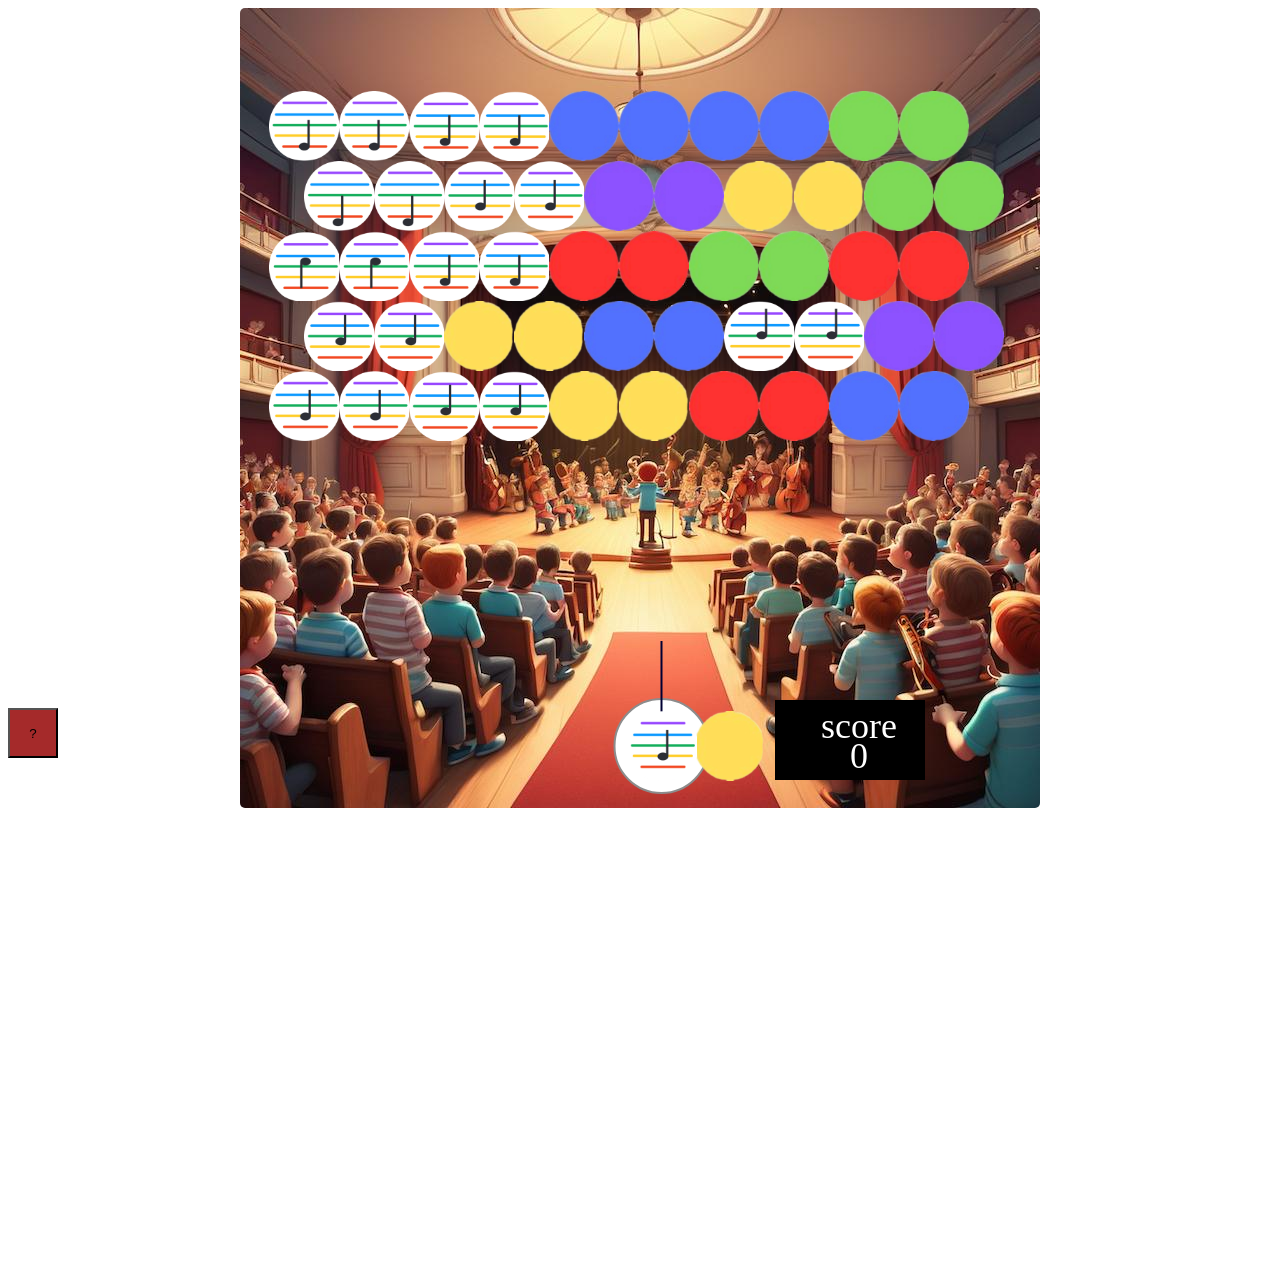
<file: index.html>
<!DOCTYPE html>
<html lang="en">

<head>
    <meta charset="UTF-8">
    <meta name="viewport" content="width=device-width, initial-scale=1.0">
    
    
    <link rel="stylesheet" href="style.css">
    <title>Music Notes</title>
</head>

<body>




    <div id="sounds-shouter-first-level-first-step">



        <div id="canvas-wrap">
            <canvas id="viewport" width="800" height="800">
         
        </canvas>
            <img id="do1 ball" src="assets/C1-modified.png" alt="do1 ball" style="display: none;">
            <img id="re ball" src="assets/D-modified.png" alt="re ball" style="display: none;">
            <img id="mi ball" src="assets/E-modified.png" alt="mi ball" style="display: none;">
            <img id="fa ball" src="assets/F-modified.png" alt="fa ball" style="display: none;">
            <img id="sol ball" src="assets/G-modified.png" alt="sol ball" style="display: none;">
            <img id="la ball" src="assets/A-modified.png" alt="la ball" style="display: none;">
            <img id="ci ball" src="assets/B-modified.png" alt="ci ball" style="display:none;">
            <img id="do2 ball" src="assets/C2-modified.png" alt="do2 ball" style="display: none;">
            <img id="red-ball" src="assets/red ball.png" alt="red-ball" style="display: none;">
            <img id="blue-ball" src="assets/blue ball.png" alt="blue-ball" style="display: none;">
            <img id="green-ball" src="assets/green ball.png" alt="green-ball" style="display: none;">
            <img id="yellow-ball" src="assets/yellow ball.png" alt="yelllow-ball" style="display: none;">
            <img id="purple-ball" src="assets/purple ball.png" alt="purple-ball" style="display: none;">
            <audio id="do-1" controls style="display: none;">
                <source src="assets/C1.mp3" type="audio/mpeg">
                Your browser does not support the audio element.
              </audio>
            <audio id="re" controls style="display: none;">
                <source src="assets/D.mp3" type="audio/mpeg">
                Your browser does not support the audio element.
              </audio>
            <audio id="mi" controls style="display: none;">
                <source src="assets/E.mp3" type="audio/mpeg">
                Your browser does not support the audio element.
              </audio>
            <audio id="fa" controls style="display: none;">
                <source src="assets/F.mp3" type="audio/mpeg">
                Your browser does not support the audio element.
              </audio>
            <audio id="sol" controls style="display: none;">
                <source src="assets/G.mp3" type="audio/mpeg">
                Your browser does not support the audio element.
              </audio>
            <audio id="la" controls style="display: none;">
                <source src="assets/A.mp3" type="audio/mpeg">
                Your browser does not support the audio element.
              </audio>
            <audio id="ci" controls style="display: none;">
                <source src="assets/B.mp3" type="audio/mpeg">
                Your browser does not support the audio element.
              </audio>
            <audio id="do-2" controls style="display: none;">
                <source src="assets/C2.mp3" type="audio/mpeg">
                Your browser does not support the audio element.
              </audio>
            <audio id="winning" controls style="display: none;">
                <source src="assets/winning.mp3" type="audio/mpeg">
                Your browser does not support the audio element.
              </audio>
            <audio id="loosing" controls style="display: none;">
                <source src="assets/losing.mp3" type="audio/mpeg">
                Your browser does not support the audio element.
              </audio>

            <audio id="buble-move" controls style="display: none;">
                <source src="assets/bubble move.mp3" type="audio/mpeg">
                Your browser does not support the audio element.
              </audio>
            <audio id="buble-pop" controls style="display: none;">
                <source src="assets/bubble pop.mp3" type="audio/mpeg">
                Your browser does not support the audio element.
              </audio>
        </div>
          <div>
            <button style="width: 50px; height: 50px; background-color: brown; position: relative; bottom: 500px;" onclick="displayNotes()">?</button>
            <div id="notes-pop-up" style="display: none; position: relative; bottom: 500px;">
                <img id="notes-img" src="notes/notes-map.png" alt="notes-map" >
                <button style="width: 50px; height:50px; position: absolute; left:500px; bottom: 150px;" onclick="hideNotes()">X</button>
            </div>
        </div>
    </div>


    <script src="script.js"></script>
</body>

</html>
</file>
<file: style.css>
#viewport {
    margin: auto;
    border-radius: 5px;
    background-image: url("assets/another-theater-picture.png");
    background-repeat: no-repeat;
}

#canvas-wrap {
    width: 100%;
    text-align: center;
    height: 1200px;
}

#notes-img {
  position: absolute;
  bottom: 200px;
  left: 400px;
}

@media (max-width: 800px) {
  #viewport {
    width: 700px;
    height: 90%;
    background-image: url("assets/theater-picture-for-mobile.jpg");
    background-repeat: no-repeat;
  }
     #notes-img {
    position: absolute;
    bottom: 200px;
    left: 0px;
  }
}
</file>
